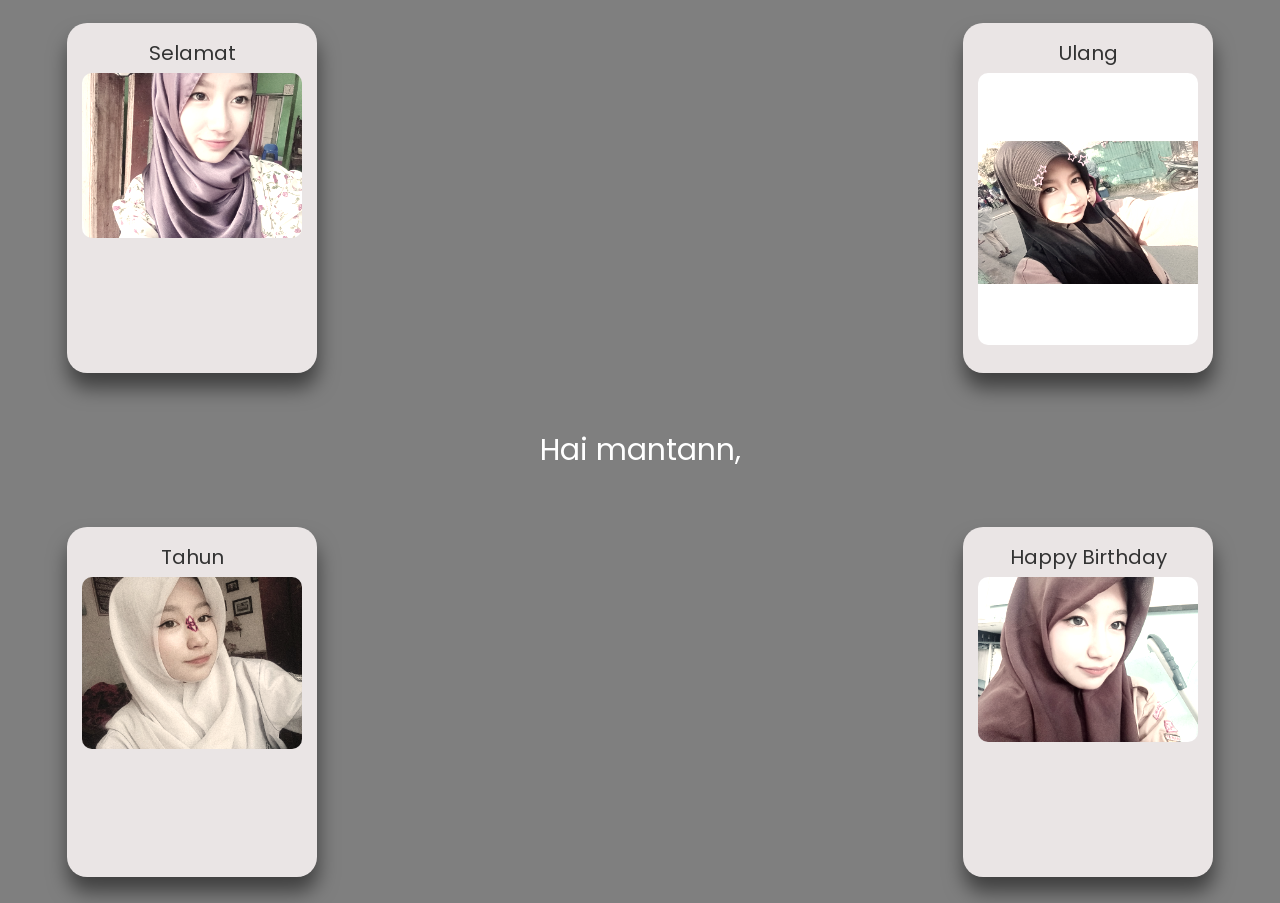
<file: index.html>
<!DOCTYPE html>
<html lang="en">
<head>
  <meta charset="UTF-8">
  <title>untuk mantan kandung</title>
  <meta name="viewport" content="width=device-width, initial-scale=1.0">
  
  <link rel='stylesheet' href='https://fonts.googleapis.com/css2?family=Short+Stack&amp;family=Homemade+Apple&amp;display=swap'>
  <link rel="stylesheet" href="card.css">
</head>
<body>
  
  <video autoplay loop id="fullscreen-video">
    <source src="video/untukmu.mp4" type="video/mp4">
  </video>
  
  <div id="lyrics-container"></div>
  
  <div id="card-stack">
      <div class="draggable-card" id="card-lt" data-order="4">
          <p class="card-title">Selamat</p>
          <img src="gambar/gambar4.jpg" alt="Foto 4" />
      </div>

      <div class="draggable-card" id="card-rt" data-order="3">
          <p class="card-title">Ulang</p>
          <img src="gambar/gambar5.jpg" alt="Foto 3" />
      </div>
      
      <div class="draggable-card" id="card-lb" data-order="2">
          <p class="card-title">Tahun</p>
          <img src="gambar/gambar2.jpg" alt="Foto 2" />
      </div>
      
      <div class="draggable-card" id="card-rb" data-order="1">
          <p class="card-title">Happy Birthday</p>
          <img src="gambar/gambar1.jpg" alt="Foto 1" />
      </div>
  </div>
  
  <script src="card.js"></script>

</body>
</html>
</file>
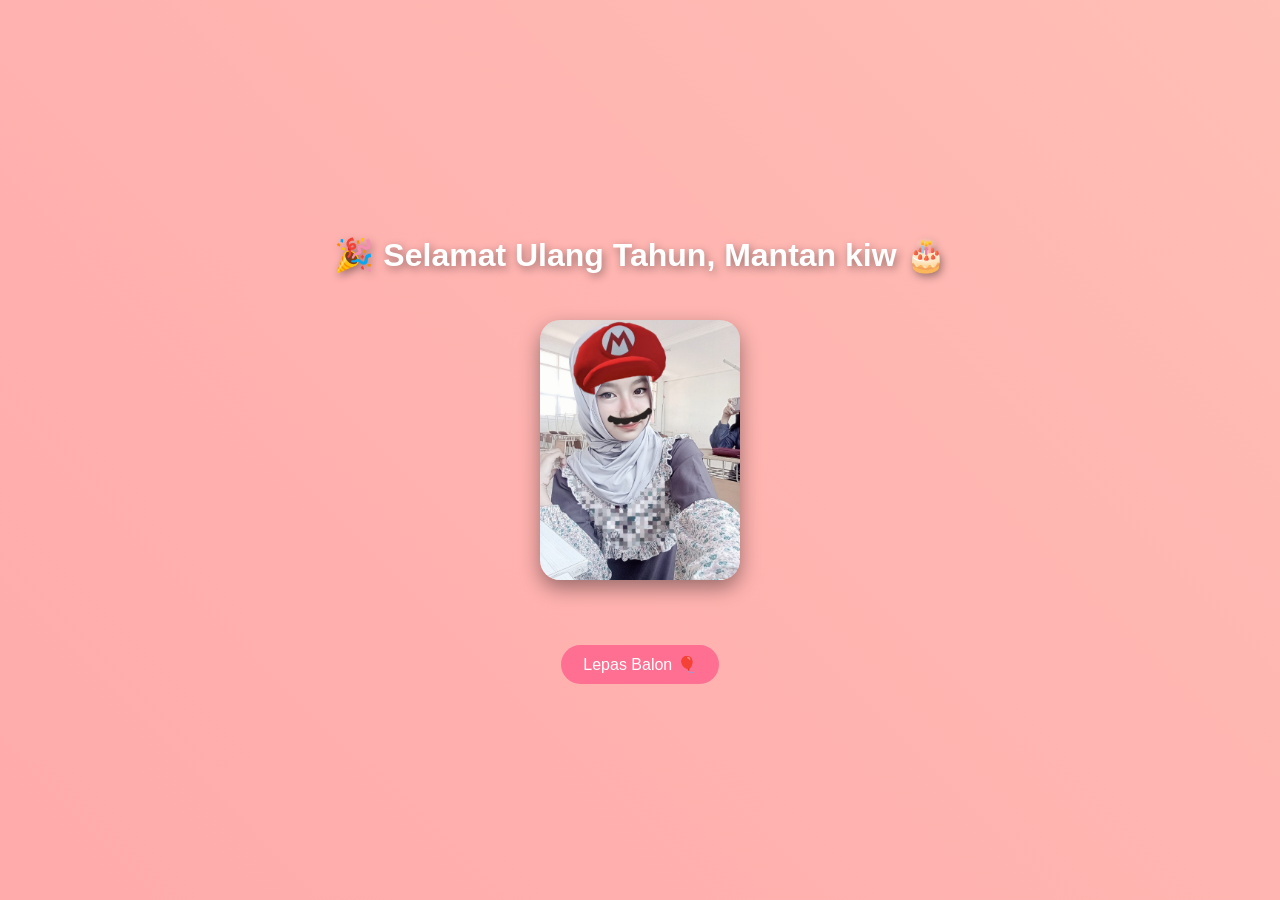
<file: ultah/index.html>
<!DOCTYPE html>
<html lang="id">
<head>
  <meta charset="UTF-8">
  <meta name="viewport" content="width=device-width, initial-scale=1.0">
  <title>Ucapan Ultah Mantan</title>

  <style>
    body {
      margin: 0;
      padding: 0;
      height: 100vh;
      background: linear-gradient(45deg, #ff9aa2, #ffb7b2, #ffdac1);
      background-size: 300% 300%;
      animation: bgMove 8s infinite alternate;
      overflow: hidden;
      font-family: Poppins, sans-serif;
      display: flex;
      justify-content: center;
      align-items: center;
      flex-direction: column;
      color: white;
    }

    @keyframes bgMove {
      0% { background-position: left; }
      100% { background-position: right; }
    }

    h1 {
      margin-top: 20px;
      text-shadow: 2px 3px 8px rgba(0,0,0,0.4);
    }

    /* CARD FOTO */
    .card {
      width: 200px;
      height: 260px;
      border-radius: 20px;
      overflow: hidden;
      box-shadow: 0 8px 20px rgba(0,0,0,0.4);
      position: absolute;
      animation: moveCard 10s infinite linear;
    }

    .card img {
      width: 100%;
      height: 100%;
      object-fit: cover;
    }

    /* Animasi bergerak ke 4 titik: kiri → atas → kanan → bawah */
    @keyframes moveCard {
      0%   { left: 20px; top: 50%; transform: translateY(-50%); }
      25%  { left: 50%; top: 20px; transform: translateX(-50%); }
      50%  { left: calc(100% - 220px); top: 50%; transform: translateY(-50%); }
      75%  { left: 50%; top: calc(100% - 280px); transform: translateX(-50%); }
      100% { left: 20px; top: 50%; transform: translateY(-50%); }
    }

    /* Tombol Balon */
    button {
      margin-top: 350px;
      padding: 10px 22px;
      background: #ff6f91;
      border: none;
      border-radius: 25px;
      color: white;
      font-size: 1rem;
      cursor: pointer;
      transition: 0.3s;
      z-index: 10;
    }

    button:hover {
      background: #ff3366;
      transform: scale(1.05);
    }

    /* Balon */
    .balloon {
      position: absolute;
      bottom: -200px;
      width: 40px;
      height: 55px;
      border-radius: 50%;
      opacity: 0.8;
      animation: float 6s ease-in infinite;
    }

    @keyframes float {
      0%   { transform: translateY(0); opacity: 1; }
      100% { transform: translateY(-120vh); opacity: 0; }
    }
  </style>
</head>
<body>

  <h1>🎉 Selamat Ulang Tahun, Mantan kiw  🎂</h1>

  <!-- CARD FOTO MANTAN -->
  <div class="card">
    <img src="gambar/gambar3.jpg" alt="Foto Mantan">
  </div>

  <button onclick="lepasBalon()">Lepas Balon 🎈</button>

  <audio id="music" src="https://cdn.pixabay.com/download/audio/2022/03/09/audio_5bfbf6be1b.mp3?filename=happy-birthday-121210.mp3"></audio>

<script>
  function lepasBalon() {
    const music = document.getElementById("music");
    music.play();

    for (let i = 0; i < 25; i++) {
      let balon = document.createElement("div");
      balon.classList.add("balloon");
      balon.style.left = Math.random() * 100 + "vw";
      balon.style.backgroundColor = warnaAcak();
      balon.style.animationDuration = 4 + Math.random() * 4 + "s";
      document.body.appendChild(balon);

      setTimeout(() => balon.remove(), 8000);
    }
  }

  function warnaAcak() {
    const warna = ["#ff69b4", "#ff1493", "#ffa07a", "#ffd700", "#87cefa"];
    return warna[Math.floor(Math.random() * warna.length)];
  }
</script>

</body>
</html>
</file>
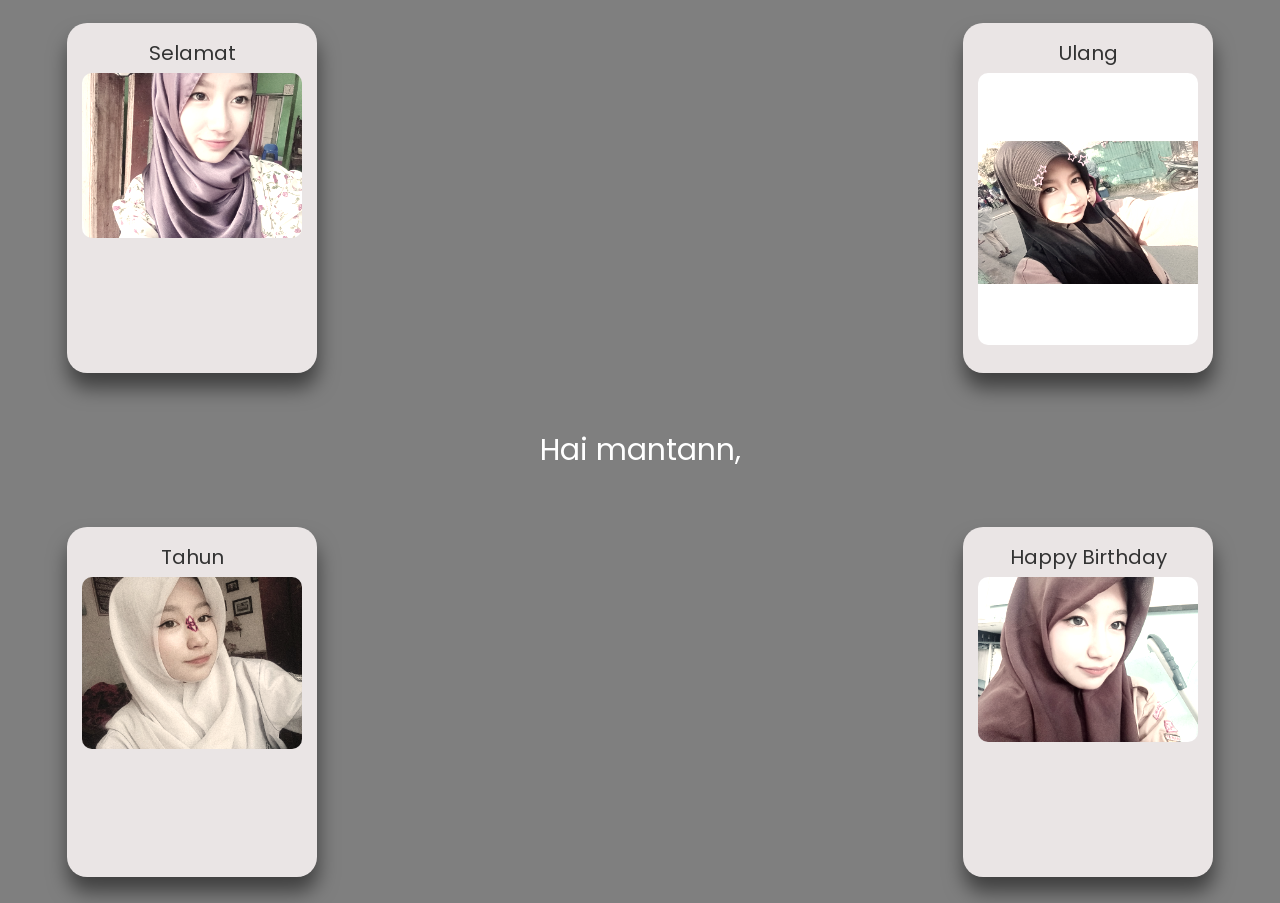
<file: hbd/card.html>
<!DOCTYPE html>
<html lang="en">
<head>
  <meta charset="UTF-8">
  <title>untuk mantan kandung</title>
  <meta name="viewport" content="width=device-width, initial-scale=1.0">
  
  <link rel='stylesheet' href='https://fonts.googleapis.com/css2?family=Short+Stack&amp;family=Homemade+Apple&amp;display=swap'>
  <link rel="stylesheet" href="card.css">
</head>
<body>
  
  <video autoplay loop id="fullscreen-video">
    <source src="video/untukmu.mp4" type="video/mp4">
  </video>
  
  <div id="lyrics-container"></div>
  
  <div id="card-stack">
      <div class="draggable-card" id="card-lt" data-order="4">
          <p class="card-title">Selamat</p>
          <img src="gambar/gambar4.jpg" alt="Foto 4" />
      </div>

      <div class="draggable-card" id="card-rt" data-order="3">
          <p class="card-title">Ulang</p>
          <img src="gambar/gambar5.jpg" alt="Foto 3" />
      </div>
      
      <div class="draggable-card" id="card-lb" data-order="2">
          <p class="card-title">Tahun</p>
          <img src="gambar/gambar2.jpg" alt="Foto 2" />
      </div>
      
      <div class="draggable-card" id="card-rb" data-order="1">
          <p class="card-title">Happy Birthday</p>
          <img src="gambar/gambar1.jpg" alt="Foto 1" />
      </div>
  </div>
  
  <script src="card.js"></script>

</body>
</html>
</file>
<file: card.css>
/* --- 1. GLOBAL & FONT IMPORTS --- */
@import url('https://fonts.googleapis.com/css2?family=Poppins:wght@200;400;500;600;700&family=Rubik:wght@300;400;500;600;700;800&display=swap');

/* --- 2. BODY & VIDEO BACKGROUND --- */
body {
    margin: 0;
    overflow: hidden; 
    font-family: 'Poppins', sans-serif;
    user-select: none;
    background: rgba(0, 0, 0, 0.5); 
}

#fullscreen-video {
    position: fixed;
    top: 50%;
    left: 50%;
    transform: translate(-50%, -50%);
    min-width: 100%;
    min-height: 100%;
    width: auto;
    height: auto;
    z-index: -2;
    object-fit: cover;
}

/* --- 3. LIRIK GLOW --- */
#lyrics-container {
    position: absolute;
    top: 50%;
    left: 50%;
    transform: translate(-50%, -50%);
    text-align: center;
    color: #fff;
    z-index: 100;
}

@keyframes glow {
    0%, 100% {
        text-shadow: 0 0 10px #fff, 0 0 20px #fff, 0 0 30px #ff00e0, 0 0 40px #ff00e0, 0 0 70px #ff00e0;
    }
    50% {
        text-shadow: 0 0 20px #fff, 0 0 30px #ff00e0, 0 0 40px #ff00e0, 0 0 70px #ff00e0, 0 0 100px #ff00e0;
    }
}

/* --- 4. TUMPukan KARTU (.draggable-card) --- */
#card-stack {
    position: relative;
    width: 100vw; 
    height: 100vh;
    position: absolute;
    top: 50%;
    left: 50%;
    transform: translate(-50%, -50%);
    pointer-events: none; 
}

.draggable-card {
    position: absolute; 
    width: 250px; 
    height: 350px; 
    box-sizing: border-box;
    
    /* STYLE KERTAS */
    background-color: rgb(234, 229, 229);
    padding: 15px;
    border-radius: 20px;
    box-shadow: 1px 15px 20px 0px rgba(0,0,0,0.5);
    text-align: center;
    
    /* PENUMPUKAN AWAL */
    top: 50%;
    left: 50%;
    transform: translate(-50%, -50%);
    z-index: calc(10 - var(--order));
    
    /* PENTING: Transisi untuk Gerakan Mulus (5 detik) */
    transition: transform 5s ease-out, box-shadow 0.1s ease-out; 
    
    pointer-events: auto;
}

/* Gambar dan Teks di Dalam Kartu */
.card-title {
    font-size: 20px;
    margin-top: 0;
    margin-bottom: 5px;
    color: #333;
}

.draggable-card img {
    max-height: 85%;
    width: 100%;
    height: auto;
    display: block;
    border-radius: 10px;

/* ... (Pastikan kode CSS lama Anda tetap ada di sini) ... */

/* --- MODIFIKASI: Peningkatan Efek Warna pada Foto --- */

    /* Tambahkan filter warna romantis */
    filter: sepia(0.3) hue-rotate(-10deg) brightness(1.1); 
}


/* --- UNSUR CINTA (FLOATING HEARTS) --- */

.heart {
    position: absolute;
    bottom: 0;
    width: 5px; /* Ukuran dasar hati */
    height: 5px;
    background: #FF00E0; /* Warna pink/magenta */
    transform: rotate(45deg);
    pointer-events: none; 
    opacity: 0;
    animation: floatUp 6s infinite ease-in; /* Animasi Melayang */
    z-index: 1; 
}

.heart::before,
.heart::after {
    content: '';
    position: absolute;
    width: 5px;
    height: 5px;
    background: #FF00E0;
    border-radius: 50%;
}

.heart::before {
    left: -50%;
}

.heart::after {
    top: -50%;
}

/* Keyframes untuk membuat hati melayang dan memudar */
@keyframes floatUp {
    0% {
        transform: translateY(0) rotate(45deg) scale(0.5);
        opacity: 0;
    }
    50% {
        opacity: 0.8;
    }
    100% {
        transform: translateY(-100vh) rotate(45deg) scale(1.5); 
        opacity: 0;
    }
}
</file>
<file: hbd/card.css>
/* --- 1. GLOBAL & FONT IMPORTS --- */
@import url('https://fonts.googleapis.com/css2?family=Poppins:wght@200;400;500;600;700&family=Rubik:wght@300;400;500;600;700;800&display=swap');

/* --- 2. BODY & VIDEO BACKGROUND --- */
body {
    margin: 0;
    overflow: hidden; 
    font-family: 'Poppins', sans-serif;
    user-select: none;
    background: rgba(0, 0, 0, 0.5); 
}

#fullscreen-video {
    position: fixed;
    top: 50%;
    left: 50%;
    transform: translate(-50%, -50%);
    min-width: 100%;
    min-height: 100%;
    width: auto;
    height: auto;
    z-index: -2;
    object-fit: cover;
}

/* --- 3. LIRIK GLOW --- */
#lyrics-container {
    position: absolute;
    top: 50%;
    left: 50%;
    transform: translate(-50%, -50%);
    text-align: center;
    color: #fff;
    z-index: 100;
}

@keyframes glow {
    0%, 100% {
        text-shadow: 0 0 10px #fff, 0 0 20px #fff, 0 0 30px #ff00e0, 0 0 40px #ff00e0, 0 0 70px #ff00e0;
    }
    50% {
        text-shadow: 0 0 20px #fff, 0 0 30px #ff00e0, 0 0 40px #ff00e0, 0 0 70px #ff00e0, 0 0 100px #ff00e0;
    }
}

/* --- 4. TUMPukan KARTU (.draggable-card) --- */
#card-stack {
    position: relative;
    width: 100vw; 
    height: 100vh;
    position: absolute;
    top: 50%;
    left: 50%;
    transform: translate(-50%, -50%);
    pointer-events: none; 
}

.draggable-card {
    position: absolute; 
    width: 250px; 
    height: 350px; 
    box-sizing: border-box;
    
    /* STYLE KERTAS */
    background-color: rgb(234, 229, 229);
    padding: 15px;
    border-radius: 20px;
    box-shadow: 1px 15px 20px 0px rgba(0,0,0,0.5);
    text-align: center;
    
    /* PENUMPUKAN AWAL */
    top: 50%;
    left: 50%;
    transform: translate(-50%, -50%);
    z-index: calc(10 - var(--order));
    
    /* PENTING: Transisi untuk Gerakan Mulus (5 detik) */
    transition: transform 5s ease-out, box-shadow 0.1s ease-out; 
    
    pointer-events: auto;
}

/* Gambar dan Teks di Dalam Kartu */
.card-title {
    font-size: 20px;
    margin-top: 0;
    margin-bottom: 5px;
    color: #333;
}

.draggable-card img {
    max-height: 85%;
    width: 100%;
    height: auto;
    display: block;
    border-radius: 10px;

/* ... (Pastikan kode CSS lama Anda tetap ada di sini) ... */

/* --- MODIFIKASI: Peningkatan Efek Warna pada Foto --- */

    /* Tambahkan filter warna romantis */
    filter: sepia(0.3) hue-rotate(-10deg) brightness(1.1); 
}


/* --- UNSUR CINTA (FLOATING HEARTS) --- */

.heart {
    position: absolute;
    bottom: 0;
    width: 5px; /* Ukuran dasar hati */
    height: 5px;
    background: #FF00E0; /* Warna pink/magenta */
    transform: rotate(45deg);
    pointer-events: none; 
    opacity: 0;
    animation: floatUp 6s infinite ease-in; /* Animasi Melayang */
    z-index: 1; 
}

.heart::before,
.heart::after {
    content: '';
    position: absolute;
    width: 5px;
    height: 5px;
    background: #FF00E0;
    border-radius: 50%;
}

.heart::before {
    left: -50%;
}

.heart::after {
    top: -50%;
}

/* Keyframes untuk membuat hati melayang dan memudar */
@keyframes floatUp {
    0% {
        transform: translateY(0) rotate(45deg) scale(0.5);
        opacity: 0;
    }
    50% {
        opacity: 0.8;
    }
    100% {
        transform: translateY(-100vh) rotate(45deg) scale(1.5); 
        opacity: 0;
    }
}
</file>
